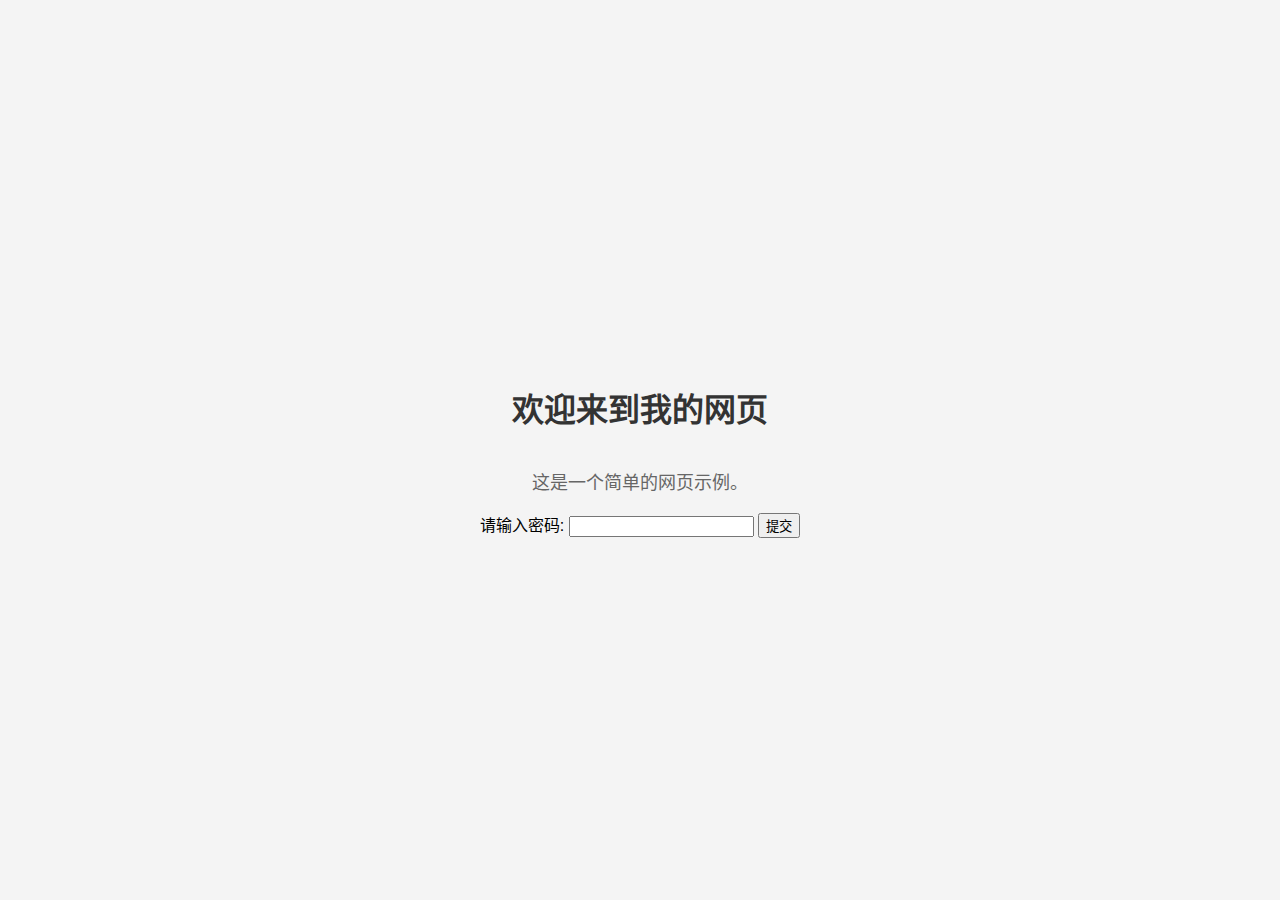
<file: index.html>
<!DOCTYPE html>
<html lang="zh-CN">
<head>
    <meta charset="UTF-8">
    <meta name="viewport" content="width=device-width, initial-scale=1.0">
    <title>王津最帅</title>
    <link rel="stylesheet" href="styles.css">
</head>
<body>
    <h1>欢迎来到我的网页</h1>
    <p>这是一个简单的网页示例。</p>
    <form id="loginForm" method="POST" action="verify_password.php">
        <label for="password">请输入密码:</label>
        <input type="password" id="password" name="password">
        <button type="submit">提交</button>
    </form>
</body>
</html>
</file>
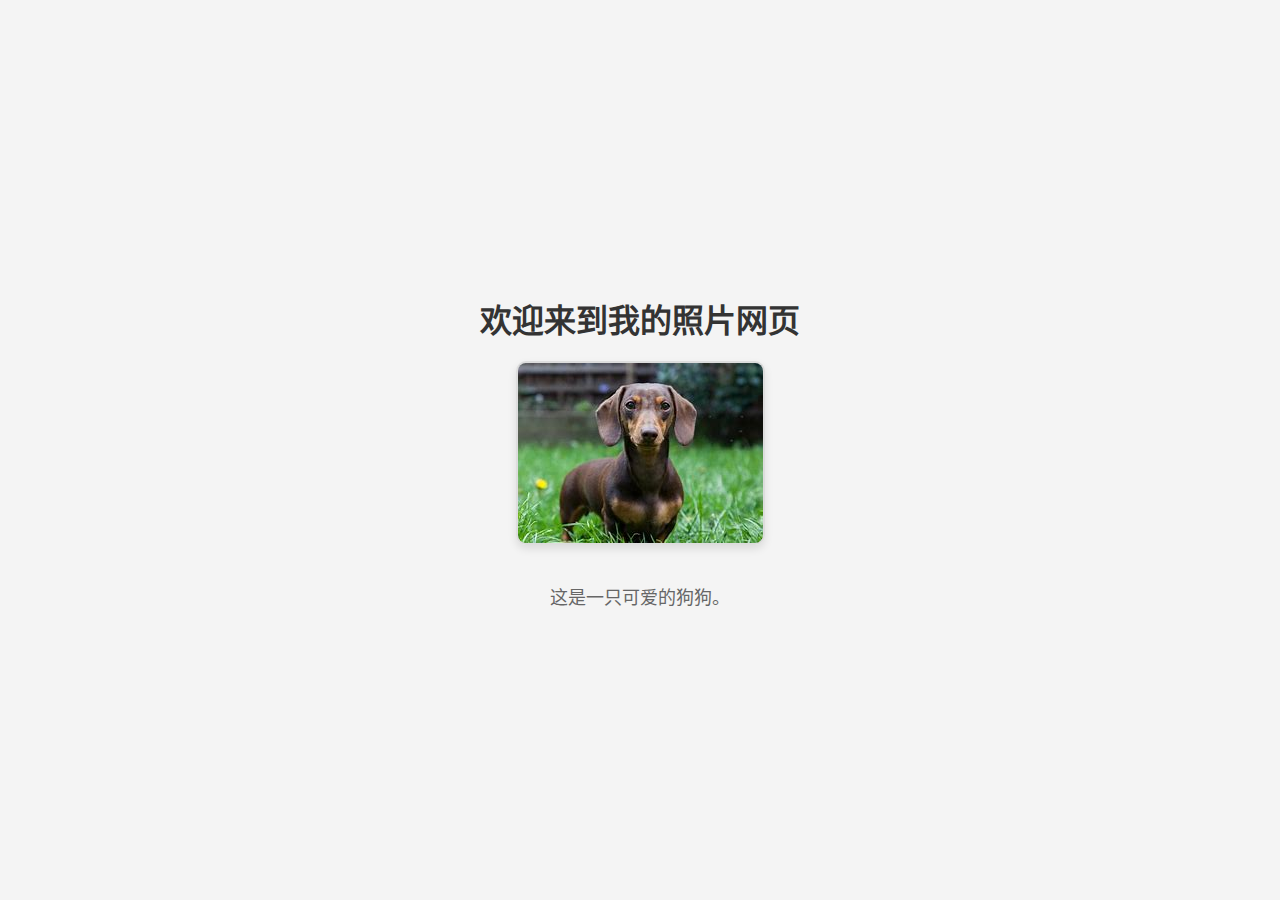
<file: image.html>
<!DOCTYPE html>
<html lang="zh-CN">
<head>
    <meta charset="UTF-8">
    <meta name="viewport" content="width=device-width, initial-scale=1.0">
    <title>王津最帅</title>
    <link rel="stylesheet" href="styles.css">
</head>
<body>
    <h1>欢迎来到我的照片网页</h1>
    <img src="下载.jpg" alt="狗狗照片">
    <p>这是一只可爱的狗狗。</p>
</body>
</html>
</file>
<file: styles.css>
body {
    font-family: Arial, sans-serif;
    background-color: #f4f4f4;
    margin: 0;
    padding: 0;
    display: flex;
    justify-content: center;
    align-items: center;
    flex-direction: column;
    height: 100vh;
}

h1 {
    color: #333;
    margin-bottom: 20px;
}

img {
    max-width: 100%;
    height: auto;
    border: 2px solid #ddd;
    border-radius: 10px;
    box-shadow: 0 4px 8px rgba(0,0,0,0.1);
    margin-bottom: 20px;
}

p {
    font-size: 18px;
    color: #666;
}
</file>
